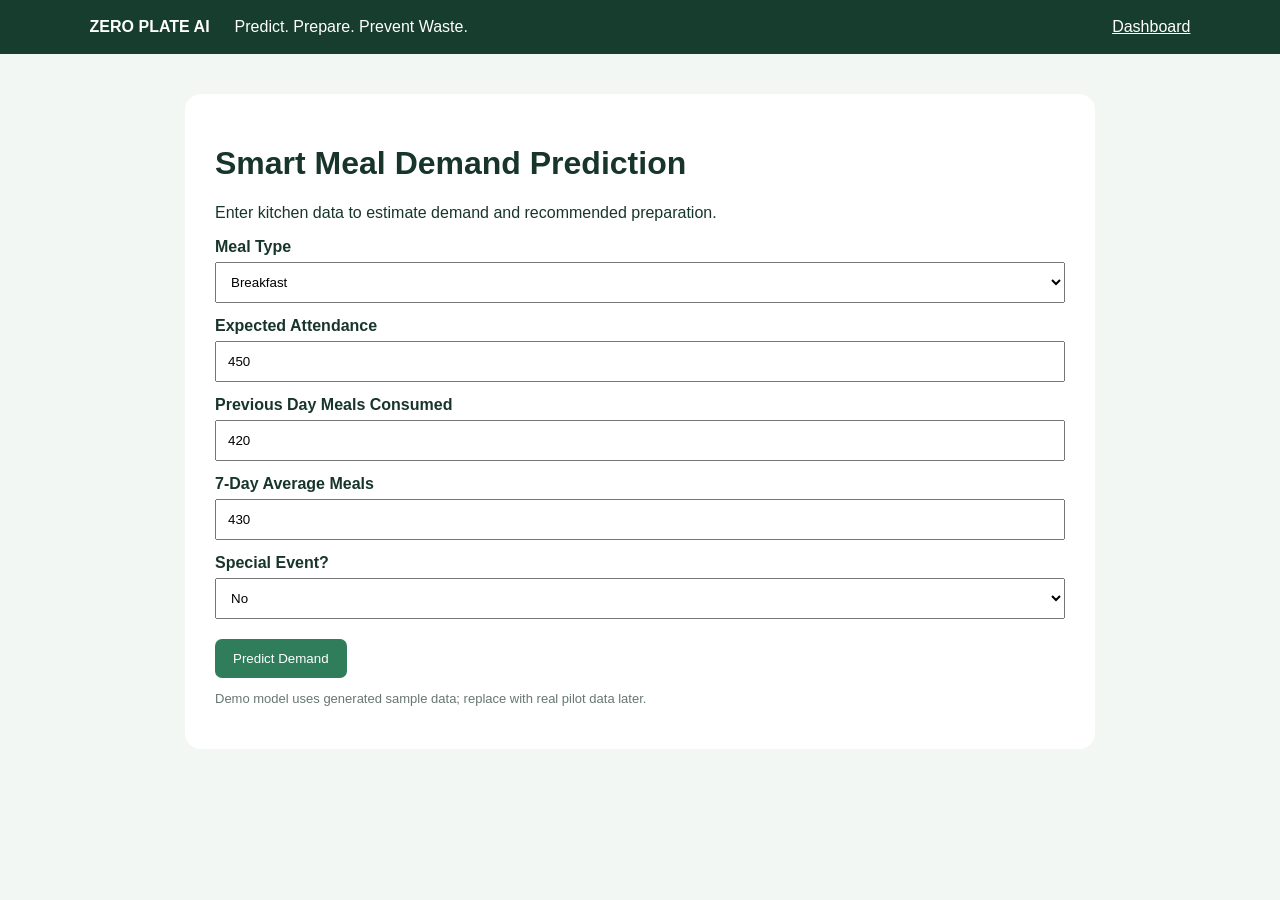
<file: index.html>
<!doctype html><html><head><title>ZeroPlate AI</title><link rel="stylesheet" href="/static/style.css"></head><body>
<nav><b>ZERO PLATE AI</b><span>Predict. Prepare. Prevent Waste.</span><a href="/dashboard">Dashboard</a></nav>
<main><h1>Smart Meal Demand Prediction</h1><p>Enter kitchen data to estimate demand and recommended preparation.</p>
<form action="/predict" method="post">
<label>Meal Type</label><select name="meal"><option>Breakfast</option><option>Lunch</option><option>Dinner</option></select>
<label>Expected Attendance</label><input name="attendance" type="number" value="450" min="1" required>
<label>Previous Day Meals Consumed</label><input name="previous" type="number" value="420" min="1" required>
<label>7-Day Average Meals</label><input name="avg7" type="number" value="430" min="1" required>
<label>Special Event?</label><select name="event"><option value="no">No</option><option value="yes">Yes</option></select>
<button>Predict Demand</button></form><p class="note">Demo model uses generated sample data; replace with real pilot data later.</p></main></body></html>
</file>
<file: static/style.css>
body{font-family:Arial;margin:0;background:#f3f7f4;color:#17352b}nav{background:#173d2f;color:white;padding:18px 7%;display:flex;gap:25px}nav span{flex:1}nav a{color:white}main{max-width:850px;margin:40px auto;background:white;padding:30px;border-radius:16px}label{display:block;margin-top:14px;font-weight:bold}input,select{width:100%;padding:11px;margin-top:6px;box-sizing:border-box}button,.button{margin-top:20px;padding:12px 18px;background:#2f7d5a;color:white;border:0;border-radius:7px;text-decoration:none}.grid{display:grid;grid-template-columns:repeat(3,1fr);gap:15px;margin:25px 0}.grid div{background:#edf5f0;padding:20px;border-radius:10px}.grid strong{display:block;font-size:28px;margin-top:8px}table{width:100%;border-collapse:collapse}th,td{padding:10px;border-bottom:1px solid #ddd}.note{font-size:13px;color:#68776f}@media(max-width:700px){.grid{grid-template-columns:1fr}}
</file>
